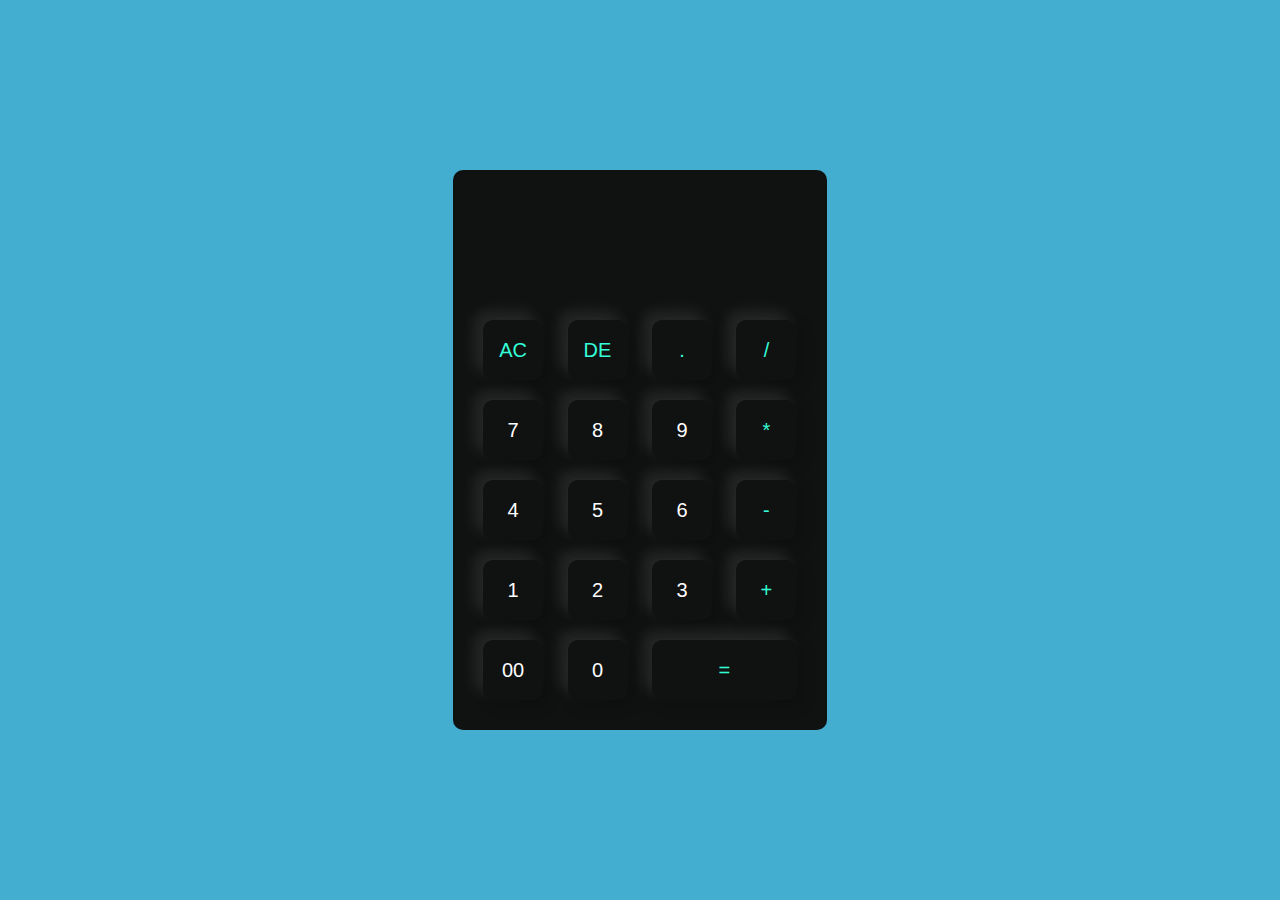
<file: Calculator/index.html>
<!DOCTYPE html>
<html>
<head>
    <meta name="viewport" content="width=device-width, initial-scale=1.0">
    <title>Calculator using javascript - Easy Tutorials</title>
    <link rel="stylesheet" href="style.css">
</head>
<body>

<div class="container">
  <div class="calculator">
    <form>
      <div class="display">
        <input type="text" name="display">
      </div>
      <div>
        <input type="button" value="AC" onclick="display.value = '' " class="operator">
        <input type="button" value="DE" onclick="display.value =  display.value.toString().slice(0,-1)" class="operator">
        <input type="button" value="." onclick="display.value += '.' " class="operator">
        <input type="button" value="/" onclick="display.value += '/' " class="operator">
      </div>
      <div>
        <input type="button" value="7" onclick="display.value += '7' ">
        <input type="button" value="8" onclick="display.value += '8' ">
        <input type="button" value="9" onclick="display.value += '9' ">
        <input type="button" value="*" onclick="display.value += '*' " class="operator">
      </div>
      <div>
        <input type="button" value="4" onclick="display.value += '4' ">
        <input type="button" value="5" onclick="display.value += '5' ">
        <input type="button" value="6" onclick="display.value += '6' ">
        <input type="button" value="-" onclick="display.value += '-' " class="operator">
      </div>
      <div>
        <input type="button" value="1" onclick="display.value += '1' ">
        <input type="button" value="2" onclick="display.value += '2' ">
        <input type="button" value="3" onclick="display.value += '3' ">
        <input type="button" value="+" onclick="display.value += '+' " class="operator">
      </div>
      <div>
        <input type="button" value="00" onclick="display.value += '00' ">
        <input type="button" value="0" onclick="display.value += '0' ">
        <input type="button" value="=" onclick="display.value = eval(display.value)" class="equal operator">
       
      </div>
    </form>
  </div>
</div>


</body>
</html>
</file>
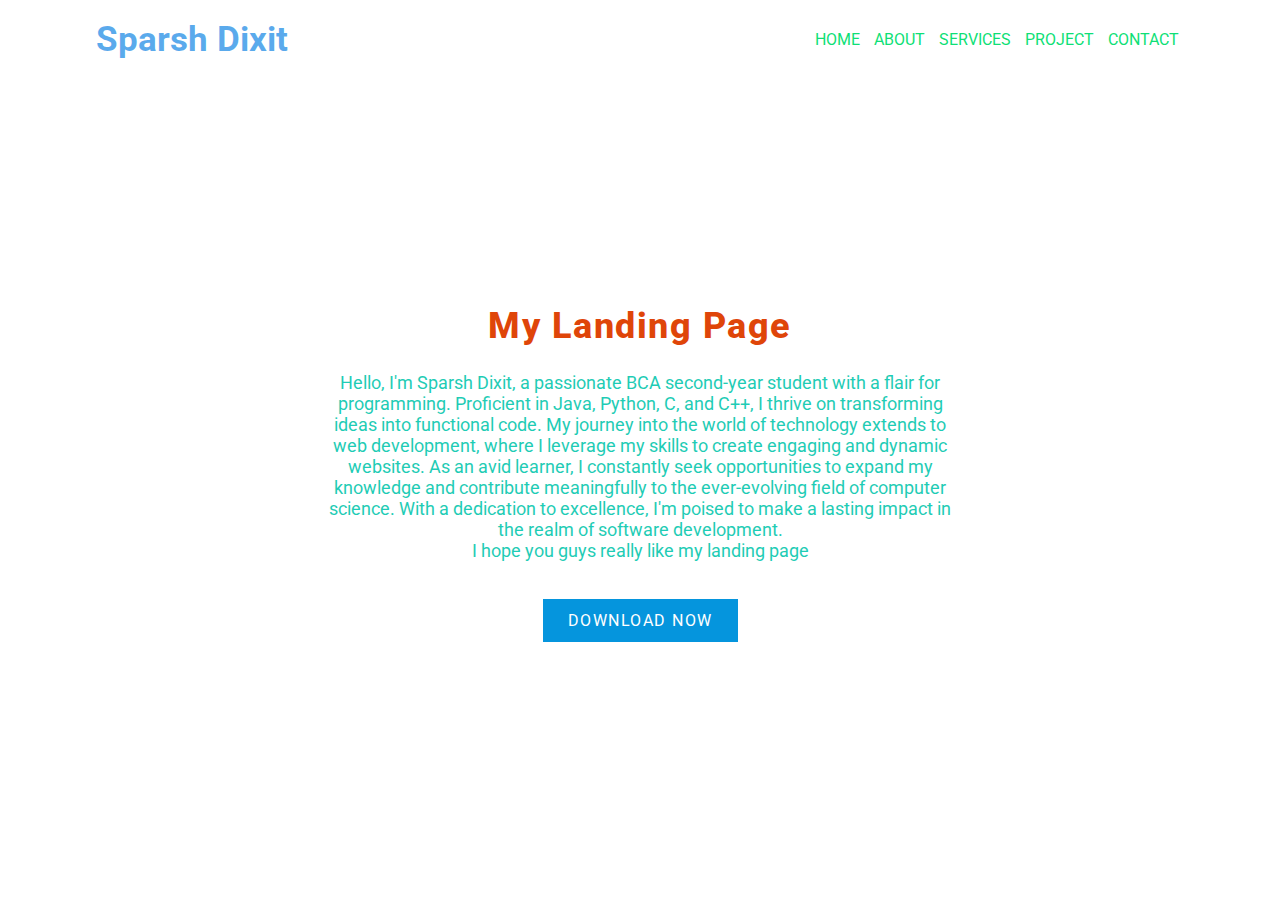
<file: Landing Page/index.html>
<!DOCTYPE html>
<html lang="en">
<head>
    <title>Create a Landing Page </title>
    <meta charset="UTF-8">
    <meta name="viewport" content="width=device-width, initial-scale=1.0">
    <link rel="stylesheet" type="text/css" href="style.css">
</head>
<body>
     <section>
        <div class="container">
            <nav>
                <h1>Sparsh Dixit</h1>
                <ul>
                 <li><a href="">Home</a></li>
                 <li><a href="">About</a></li>
                 <li><a href="">Services</a></li>
                 <li><a href="">Project</a></li>
                 <li><a href="">Contact</a></li>
                </ul>
            </nav>
            
        </div>
            <div class="article">
                <h1>My Landing Page</h1>
            <p>Hello, I'm Sparsh Dixit, a passionate BCA second-year student with a flair for programming. Proficient in Java, Python, C, and C++, I thrive on transforming ideas into functional code. My journey into the world of technology extends to web development, where I leverage my skills to create engaging and dynamic websites. As an avid learner, I constantly seek opportunities to expand my knowledge and contribute meaningfully to the ever-evolving field of computer science. With a dedication to excellence, I'm poised to make a lasting impact in the realm of software development.<br>
                I hope you guys really like my landing page</p>
                <a href="" class="btn">Download Now</a>
            </div>
        </section>
</body>
</html>
</file>
<file: Calculator/style.css>
*{
    margin: 0;
    padding: 0;
    font-family: 'Poppins', sans-serif;
    box-sizing: border-box;
}


.container{
    width: 100%;
    height: 100vh;
    background: #0895c0c2;
    display: flex;
    align-items: center;
    justify-content: center;
}
.calculator{
    background: #101111;
    padding: 20px;
    border-radius: 10px;
}
.calculator form input{
    border: 0;
    outline: 0;
    width: 60px;
    height: 60px;
    border-radius: 10px;
    box-shadow: -8px -8px 15px rgba(255, 255, 255, 0.1),5px 5px 15px rgba(0, 0, 0, 0.2);
    background: transparent;
    font-size: 20px;
    color: #fff;
    cursor: pointer;
    margin: 10px;
}

form .display{
    display: flex;
    justify-content: flex-end;
    margin: 20px 0;
}
form .display input{
    text-align: right;
    flex: 1;
    font-size: 45px;
    box-shadow: none;
}
form input.equal{
    width: 145px;
}



form input.operator{
    color: #33ffd8;
}
</file>
<file: Landing Page/style.css>
@import url('https://fonts.googleapis.com/css2?family=Playfair+Display:ital,wght@0,500;0,600;0,700;1,400&family=Roboto:wght@100;300;400;500&display=swap');
*{
    margin: 0px;
    padding: 0px;
    box-sizing: border-box;
    font-family: 'Roboto' , sans-serif;
}

section{
    min-height: 100vh;
    background-image: url("https://wallpapercave.com/wp/wp2577124.jpg");
    background-repeat: no-repeat;
    background-size: cover;
}
.container{
    width: 85%;
    margin: auto;
}
nav{
height: 80px;
}
nav h1{
    float: left;
    line-height: 80px;
    font-size: 35px;
    font-size: inline;
    color:#1084e4af;
}
nav ul{
    float:right;
    line-height: 80px;
}
nav ul li {
  display: inline-block;
  list-style: none;
  padding: 0px 5px;
}
nav ul li a{
    color:#0edf76;
    text-decoration: none;
    text-transform: uppercase;
    border-radius: 5px;
}

nav ul li a:hover{
  background-color: #d64b0b;
  transition: 0.5s ease;
}

nav ul li .active{
    background-color:#07b5e1 ;
}

.article{
    width: 50%;
    margin: auto;
    text-align: center;
    transform: translateY(25vh);
}
.article h1{
    font-size: 36px;
    color: #df4509;
    letter-spacing: 1.5px;
    font-weight: 800;
    margin-bottom: 25px;
}
.article p{
    font-size: 18px;
    color: #1fccb5;
    line-height: 1.5s;
    margin-bottom: 50px;
}
.article .btn{
    color: #fff;
    padding: 12px 25px;
    letter-spacing: 1.5px;
    text-transform: uppercase;
    text-decoration: none;
    background-color: #0595dd;
}
.article .btn:hover{
    background-color: #f106e581;
    transition: 0.5s ease;
}
</file>
